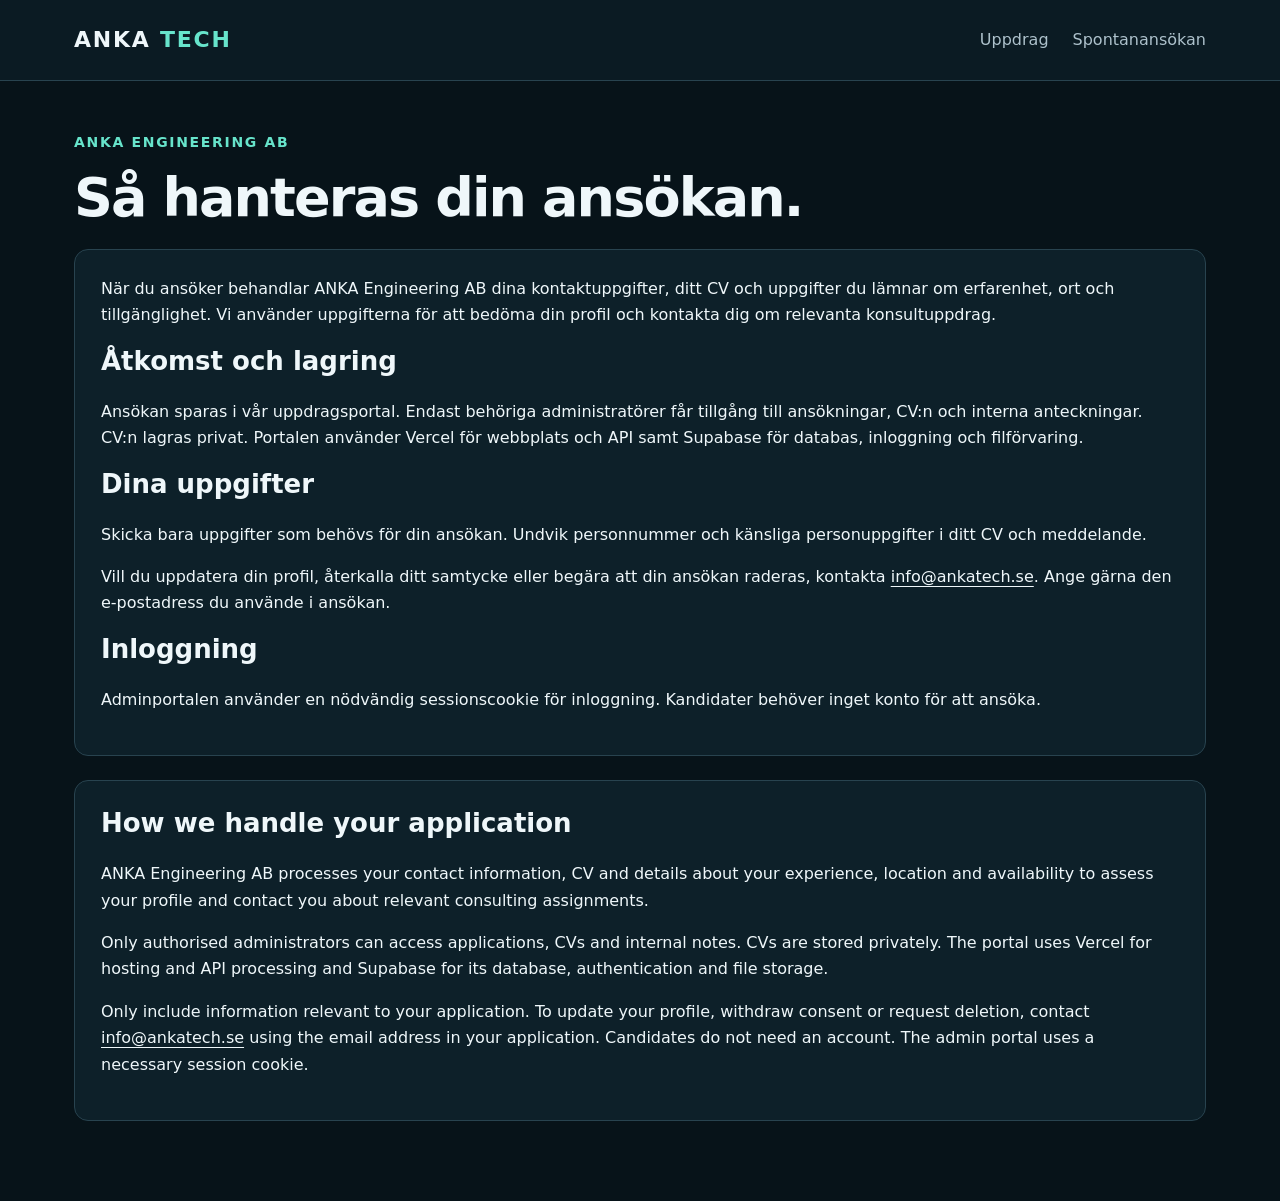
<file: integritet.html>
<!doctype html>
<html lang="sv">
  <head>
    <meta charset="utf-8" />
    <meta name="viewport" content="width=device-width,initial-scale=1" />
    <title>Ansökningar och integritet | ANKA Tech</title>
    <link rel="stylesheet" href="assets/portal/portal.css" />
  </head>
  <body>
    <header class="topbar">
      <div class="nav-inner">
        <a class="brand" href="index.html">ANKA<span> TECH</span></a>
        <nav>
          <a href="uppdrag.html">Uppdrag</a
          ><a href="ansok.html">Spontanansökan</a>
        </nav>
      </div>
    </header>
    <main>
      <p class="eyebrow">ANKA Engineering AB</p>
      <h1>Så hanteras din ansökan.</h1>
      <article class="box">
        <p>
          När du ansöker behandlar ANKA Engineering AB dina kontaktuppgifter,
          ditt CV och uppgifter du lämnar om erfarenhet, ort och tillgänglighet.
          Vi använder uppgifterna för att bedöma din profil och kontakta dig om
          relevanta konsultuppdrag.
        </p>
        <h2>Åtkomst och lagring</h2>
        <p>
          Ansökan sparas i vår uppdragsportal. Endast behöriga administratörer
          får tillgång till ansökningar, CV:n och interna anteckningar. CV:n
          lagras privat. Portalen använder Vercel för webbplats och API samt
          Supabase för databas, inloggning och filförvaring.
        </p>
        <h2>Dina uppgifter</h2>
        <p>
          Skicka bara uppgifter som behövs för din ansökan. Undvik personnummer
          och känsliga personuppgifter i ditt CV och meddelande.
        </p>
        <p>
          Vill du uppdatera din profil, återkalla ditt samtycke eller begära att
          din ansökan raderas, kontakta
          <a href="mailto:info@ankatech.se">info@ankatech.se</a>. Ange gärna den
          e-postadress du använde i ansökan.
        </p>
        <h2>Inloggning</h2>
        <p>
          Adminportalen använder en nödvändig sessionscookie för inloggning.
          Kandidater behöver inget konto för att ansöka.
        </p>
      </article>
      <article class="box" lang="en" style="margin-top: 24px">
        <h2>How we handle your application</h2>
        <p>
          ANKA Engineering AB processes your contact information, CV and details
          about your experience, location and availability to assess your
          profile and contact you about relevant consulting assignments.
        </p>
        <p>
          Only authorised administrators can access applications, CVs and
          internal notes. CVs are stored privately. The portal uses Vercel for
          hosting and API processing and Supabase for its database,
          authentication and file storage.
        </p>
        <p>
          Only include information relevant to your application. To update your
          profile, withdraw consent or request deletion, contact
          <a href="mailto:info@ankatech.se">info@ankatech.se</a> using the email
          address in your application. Candidates do not need an account. The
          admin portal uses a necessary session cookie.
        </p>
      </article>
    </main>
  </body>
</html>
</file>
<file: assets/portal/portal.css>
:root {
  color-scheme: dark;
  --bg: #071319;
  --panel: #0d2029;
  --ink: #eff7fa;
  --muted: #adc1cb;
  --line: #28434f;
  --accent: #67e4cb;
  --max: 1180px;
  font-family:
    Inter,
    system-ui,
    -apple-system,
    BlinkMacSystemFont,
    "Segoe UI",
    sans-serif;
}
* {
  box-sizing: border-box;
}
body {
  margin: 0;
  background: var(--bg);
  color: var(--ink);
  font-size: 16px;
  line-height: 1.65;
}
a {
  color: inherit;
  text-underline-offset: 4px;
}
button,
input,
select,
textarea {
  font: inherit;
}
button,
a,
input,
select,
textarea {
  touch-action: manipulation;
}
:focus-visible {
  outline: 3px solid var(--accent);
  outline-offset: 4px;
}
[hidden] {
  display: none !important;
}
.skip {
  position: absolute;
  left: 16px;
  top: -90px;
}
.skip:focus {
  top: 10px;
  z-index: 20;
  background: var(--panel);
  padding: 12px;
}
.topbar {
  border-bottom: 1px solid var(--line);
  background: #0b1b23;
}
.nav-inner {
  max-width: var(--max);
  margin: auto;
  display: flex;
  gap: 24px;
  align-items: center;
  padding: 22px 24px;
}
.brand {
  font-size: 22px;
  letter-spacing: 0.08em;
  font-weight: 850;
  text-decoration: none;
  white-space: nowrap;
}
.brand span {
  color: var(--accent);
}
nav {
  display: flex;
  gap: 24px;
  margin-left: auto;
  align-items: center;
  flex-wrap: wrap;
}
nav a {
  text-decoration: none;
  color: var(--muted);
}
nav a[aria-current="page"] {
  color: var(--ink);
}
.lang {
  background: transparent;
  border: 1px solid var(--line);
  border-radius: 6px;
  color: var(--ink);
  padding: 6px 12px;
}
main {
  max-width: var(--max);
  margin: 0 auto;
  padding: 50px 24px 80px;
  min-height: 72vh;
}
h1,
h2,
h3,
p {
  margin-top: 0;
}
h1 {
  font-size: clamp(30px, 5vw, 54px);
  line-height: 1.12;
  letter-spacing: -0.035em;
  max-width: 850px;
  margin-bottom: 20px;
}
h2 {
  font-size: 26px;
  line-height: 1.25;
}
h3 {
  font-size: 20px;
  line-height: 1.35;
}
.eyebrow {
  color: var(--accent);
  font-size: 14px;
  font-weight: 700;
  letter-spacing: 0.12em;
  text-transform: uppercase;
  margin-bottom: 14px;
}
.lead {
  font-size: 18px;
  color: var(--muted);
  max-width: 730px;
}
.hero {
  padding-bottom: 30px;
  border-bottom: 1px solid var(--line);
  margin-bottom: 30px;
}
.row {
  display: flex;
  align-items: center;
  gap: 14px;
  flex-wrap: wrap;
}
.between {
  justify-content: space-between;
}
.button,
button {
  cursor: pointer;
}
.button,
button.primary {
  display: inline-flex;
  justify-content: center;
  align-items: center;
  background: var(--accent);
  color: #05251e;
  border: 1px solid var(--accent);
  border-radius: 8px;
  padding: 11px 19px;
  font-weight: 700;
  text-decoration: none;
}
.button.secondary {
  background: transparent;
  color: var(--ink);
  border: 1px solid var(--line);
}
.button.small {
  padding: 7px 12px;
  font-size: 14px;
}
.button.danger {
  background: #381f29;
  border-color: #aa5269;
  color: #ffceda;
}
button:disabled {
  opacity: 0.5;
  cursor: wait;
}
.muted,
small {
  color: var(--muted);
}
small {
  font-size: 14px;
}
.filters {
  display: grid;
  grid-template-columns: 2fr 1fr 1fr;
  gap: 16px;
  margin: 26px 0;
}
.filters label {
  font-size: 14px;
}
.grid {
  display: grid;
  grid-template-columns: repeat(2, minmax(0, 1fr));
  gap: 20px;
}
.card,
.box {
  background: var(--panel);
  border: 1px solid var(--line);
  border-radius: 14px;
  padding: 26px;
}
.card {
  display: flex;
  flex-direction: column;
}
.card:hover {
  border-color: #4e8c91;
}
.card h2 {
  font-size: 23px;
  margin: 16px 0 12px;
}
.card h2 a {
  text-decoration: none;
}
.card .actions {
  margin-top: auto;
  padding-top: 22px;
}
.badge {
  display: inline-block;
  font-size: 13px;
  font-weight: 650;
  padding: 4px 10px;
  border-radius: 5px;
  background: #193743;
  color: #d4e8f1;
}
.badge.accent {
  background: #143c36;
  color: #9bf1df;
}
.badge.closed {
  background: #362b27;
  color: #f1c9b3;
}
.meta {
  display: flex;
  gap: 9px 20px;
  flex-wrap: wrap;
  color: var(--muted);
  font-size: 14px;
  margin: 12px 0;
}
.empty {
  text-align: center;
  padding: 48px 24px;
  border: 1px dashed var(--line);
  border-radius: 14px;
}
.empty h2 {
  margin-bottom: 10px;
}
.banner {
  display: flex;
  align-items: center;
  justify-content: space-between;
  gap: 24px;
  padding: 30px;
  margin-top: 32px;
  border: 1px solid #2e695d;
  border-radius: 14px;
  background: linear-gradient(100deg, #123d36, #10252d);
}
.banner h2,
.banner p {
  margin-bottom: 8px;
}
.split {
  display: grid;
  grid-template-columns: minmax(0, 1fr) 300px;
  gap: 32px;
}
.prose {
  white-space: pre-wrap;
  overflow-wrap: anywhere;
  color: #d7e4eb;
}
.detail-section {
  padding-bottom: 18px;
  margin-bottom: 22px;
  border-bottom: 1px solid var(--line);
}
dl {
  margin: 0;
}
dt {
  color: var(--muted);
  font-size: 14px;
}
dd {
  margin: 0 0 18px;
  font-weight: 650;
}
.aside {
  align-self: start;
  position: sticky;
  top: 20px;
}
.aside .button {
  width: 100%;
}
.form-grid {
  display: grid;
  grid-template-columns: 1fr 1fr;
  gap: 20px;
}
form label {
  display: block;
  font-weight: 600;
  font-size: 14px;
  margin-bottom: 18px;
}
input,
select,
textarea {
  display: block;
  width: 100%;
  background: #08171e;
  border: 1px solid #44606c;
  border-radius: 7px;
  color: var(--ink);
  padding: 12px;
  margin-top: 7px;
  min-height: 46px;
}
textarea {
  resize: vertical;
  min-height: 110px;
}
input[type="checkbox"] {
  display: inline-block;
  min-height: auto;
  width: 20px;
  height: 20px;
  margin: 3px 10px 0 0;
  flex-shrink: 0;
}
.consent {
  display: flex;
  font-weight: 400 !important;
  align-items: flex-start;
}
.error {
  color: #ffcad5;
  background: #3a202a;
  border: 1px solid #904a60;
  padding: 14px 18px;
  border-radius: 8px;
}
.notice {
  color: #beeee1;
  background: #163c34;
  border: 1px solid #407c6b;
  padding: 14px 18px;
  border-radius: 8px;
}
.status:empty {
  display: none;
}
.status {
  margin: 20px 0;
}
.login {
  max-width: 460px;
  margin: 40px auto;
}
.tabs {
  display: flex;
  gap: 6px;
  padding-bottom: 20px;
  border-bottom: 1px solid var(--line);
  margin-bottom: 24px;
}
.tabs button {
  border: 0;
  background: transparent;
  color: var(--muted);
  padding: 10px 16px;
  border-radius: 6px;
}
.tabs button.active {
  background: #1c4448;
  color: var(--accent);
}
.table-wrap {
  overflow-x: auto;
  border: 1px solid var(--line);
  border-radius: 12px;
}
table {
  width: 100%;
  border-collapse: collapse;
  min-width: 640px;
  font-size: 14px;
}
th {
  text-align: left;
  font-weight: 650;
  color: var(--muted);
  background: #102732;
}
td,
th {
  padding: 16px;
  border-bottom: 1px solid var(--line);
}
td {
  vertical-align: top;
}
tr:last-child td {
  border-bottom: 0;
}
td a {
  font-weight: 650;
}
.editor {
  display: grid;
  grid-template-columns: minmax(0, 1.15fr) minmax(0, 0.85fr);
  gap: 28px;
}
.editor-preview {
  background: #0b1b23;
  padding: 24px;
  border: 1px solid var(--line);
  border-radius: 14px;
  align-self: start;
  position: sticky;
  top: 20px;
  max-height: 85vh;
  overflow: auto;
}
.editor-preview h1 {
  font-size: 30px;
}
.editor-actions {
  position: sticky;
  bottom: 0;
  padding: 16px;
  background: #122c35;
  border-top: 1px solid var(--line);
  z-index: 3;
  display: flex;
  gap: 12px;
  flex-wrap: wrap;
}
.count {
  color: var(--accent);
  font-weight: 700;
}
.stack > * + * {
  margin-top: 20px;
}
details {
  border: 1px solid var(--line);
  border-radius: 8px;
  padding: 16px;
  margin: 20px 0;
}
summary {
  cursor: pointer;
  font-weight: 650;
}
details[open] summary {
  margin-bottom: 20px;
}
.hp {
  position: absolute;
  left: -10000px;
  width: 1px;
  height: 1px;
  overflow: hidden;
}
.footer {
  border-top: 1px solid var(--line);
  padding: 28px 24px;
  color: var(--muted);
  font-size: 14px;
}
.footer > div {
  max-width: var(--max);
  margin: auto;
  display: flex;
  justify-content: space-between;
  gap: 16px;
  flex-wrap: wrap;
}
.pill-link {
  display: inline-block;
  margin-bottom: 24px;
  color: var(--muted);
}
.loading {
  padding: 50px;
  color: var(--muted);
  text-align: center;
}
.form-note {
  margin: -8px 0 20px;
  font-size: 14px;
  color: var(--muted);
}
.preserve {
  white-space: pre-wrap;
  overflow-wrap: anywhere;
}
@media (max-width: 850px) {
  .split,
  .editor {
    grid-template-columns: 1fr;
  }
  .aside,
  .editor-preview {
    position: static;
    max-height: none;
  }
  .nav-inner {
    gap: 12px;
  }
  nav {
    gap: 14px;
  }
  .brand {
    font-size: 18px;
  }
  .grid {
    grid-template-columns: 1fr;
  }
}
@media (max-width: 580px) {
  main {
    padding: 30px 18px 50px;
  }
  .nav-inner {
    padding: 18px;
    flex-wrap: wrap;
  }
  nav {
    width: 100%;
    margin: 0;
    gap: 18px;
    font-size: 14px;
  }
  .filters,
  .form-grid {
    grid-template-columns: 1fr;
  }
  .banner {
    align-items: flex-start;
    flex-direction: column;
  }
  .box,
  .card {
    padding: 20px;
  }
  .editor-actions .button {
    flex: 1;
  }
  .hero {
    padding-bottom: 18px;
  }
  h1 {
    font-size: 34px;
  }
}
@media (prefers-reduced-motion: reduce) {
  * {
    scroll-behavior: auto !important;
  }
}
</file>
